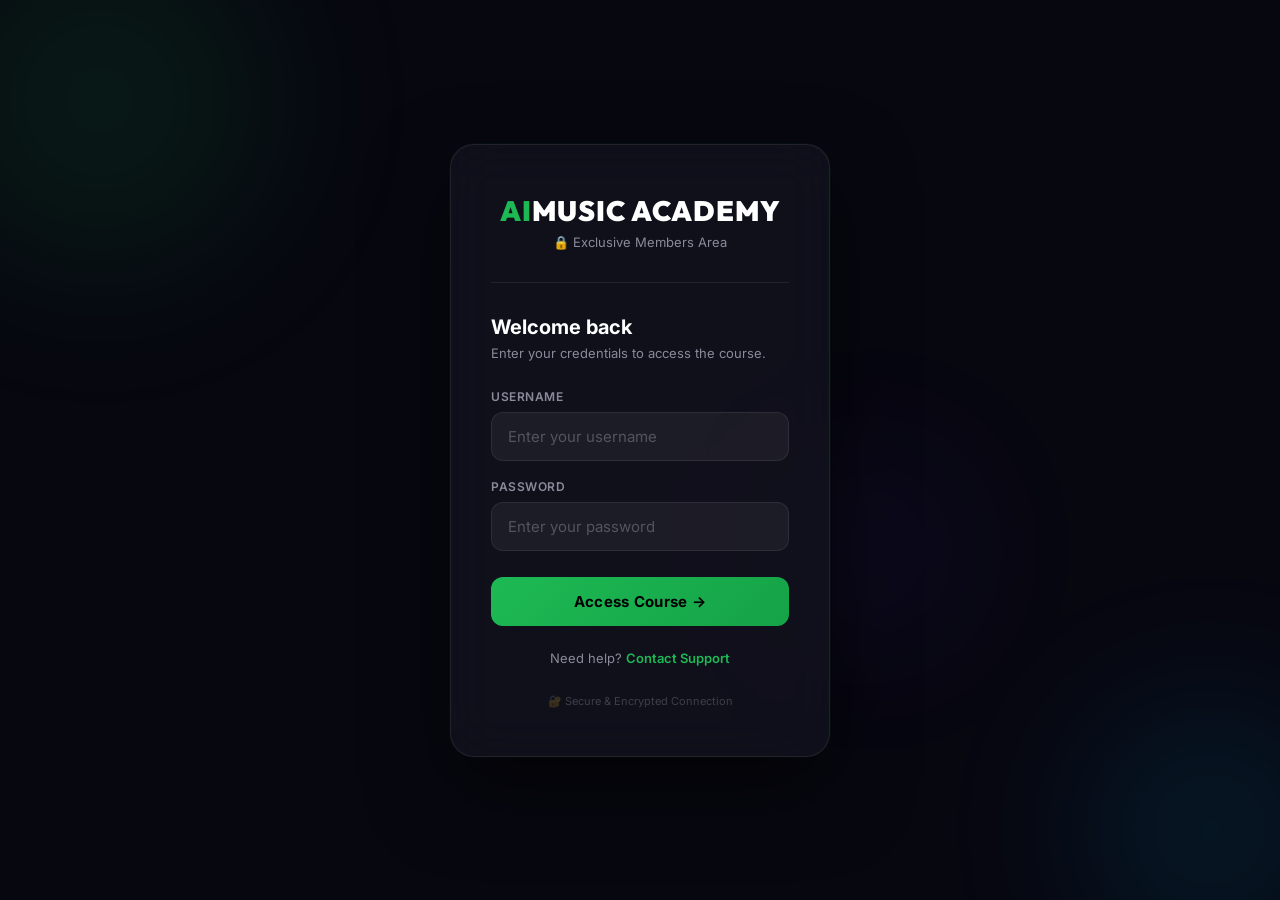
<file: index.html>
<!DOCTYPE html>
<html lang="pt-BR">
<head>
    <meta charset="UTF-8">
    <meta http-equiv="refresh" content="0; url=/members">
    <meta name="robots" content="noindex">
    <title>Redirecionando...</title>
</head>
<body>
    <script>window.location.replace('/members');</script>
</body>
</html>
</file>
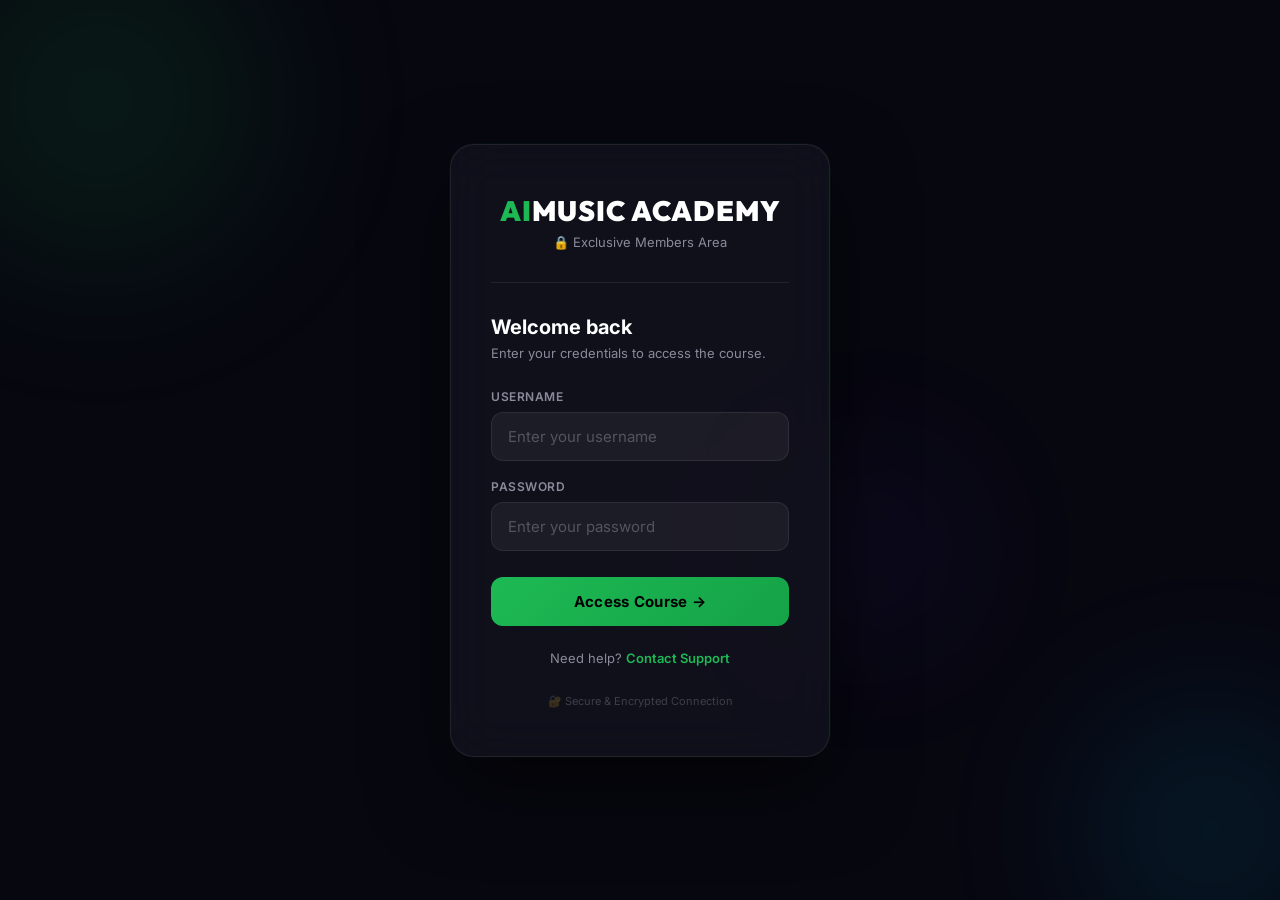
<file: members/index.html>
<!DOCTYPE html>
<html lang="en">
<head>
    <meta charset="UTF-8">
    <meta name="viewport" content="width=device-width, initial-scale=1.0, maximum-scale=1.0, user-scalable=no">
    <title>AI Music Academy | Premium Members Area</title>
    <meta name="description" content="Access all courses of the AI Music Academy with HD playback quality, speed controller, and exclusive tutorials.">
    <link rel="preconnect" href="https://fonts.googleapis.com">
    <link rel="preconnect" href="https://fonts.gstatic.com" crossorigin>
    <link href="https://fonts.googleapis.com/css2?family=Inter:wght@300;400;500;600;700;800;900&family=Outfit:wght@400;600;700;800;900&display=swap" rel="stylesheet">
    <link rel="stylesheet" href="nexo_style.css">
</head>
<body>
    <script>
        // Auth guard — redirect to login if not authenticated
        if (localStorage.getItem("aim_auth") !== "true") {
            window.location.replace("login.html");
        }
    </script>
    <!-- Top Navbar -->
    <header class="navbar" id="navbar">
        <div class="nav-container">
            <div class="nav-left">
                <a href="#" class="logo">
                    <span class="logo-accent">AI</span>MUSIC ACADEMY
                </a>
                <nav class="nav-links">
                    <a href="#hero" class="nav-item active">Home</a>
                    <a href="#mod-1" class="nav-item">Class 1</a>
                    <a href="#mod-2" class="nav-item">Class 2</a>
                    <a href="#mod-3" class="nav-item">Class 3</a>
                    <a href="#mod-4" class="nav-item">Class 4</a>
                </nav>
            </div>
            <div class="nav-right">
                <div class="search-box">
                    <span class="search-icon">🔍</span>
                    <input type="text" id="searchInput" placeholder="Search class or module...">
                </div>
                <div class="user-profile" style="display:flex;align-items:center;gap:10px;">
                    <div class="avatar">AM</div>
                    <span class="user-badge">VIP</span>
                    <button onclick="logout()" style="background:rgba(255,255,255,0.07);border:1px solid rgba(255,255,255,0.1);color:#aaa;font-size:12px;padding:6px 12px;border-radius:8px;cursor:pointer;font-family:inherit;transition:all 0.2s;" onmouseover="this.style.background='rgba(255,71,87,0.15)';this.style.color='#ff4757'" onmouseout="this.style.background='rgba(255,255,255,0.07)';this.style.color='#aaa'">Logout</button>
                </div>
            </div>
        </div>
    </header>

    <!-- Hero Section -->
    <section class="hero-section" id="hero">
        <div class="hero-backdrop"></div>
        <div class="hero-content">
            <div class="hero-badge">🔥 FULL COURSE AVAILABLE</div>
            <h1 class="hero-title">AI MUSIC ACADEMY</h1>
            <p class="hero-description">
                Master the art of creating hit songs and monetizing with Artificial Intelligence. A step-by-step method designed to transform your musical ideas into profitable assets.
            </p>
            <div class="hero-meta">
                <span class="meta-tag hd">1080P FULL HD</span>
                <span class="meta-tag rating">PRO</span>
                <span class="meta-tag modules-count">4 Modules</span>
                <span class="meta-tag duration">4 Exclusive Classes</span>
            </div>
            <div class="hero-buttons">
                <button class="btn btn-primary" onclick="playLesson('class_1_ai_music.mp4', 'Class 1: How to ACTUALLY Make Money With AI Music', 'Module 1: The Blueprint')">
                    <span class="btn-icon">▶</span> Start Watching
                </button>
                <button class="btn btn-secondary" onclick="scrollToElement('mod-1')">
                    <span class="btn-icon">📋</span> View Syllabus
                </button>
            </div>
        </div>
    </section>

    <!-- Main Content Container -->
    <main class="main-container">

        <!-- Module 1: The Blueprint -->
        <section class="module-section" id="mod-1">
            <div class="module-header">
                <h2 class="module-title"><span class="mod-num">01</span> The Blueprint</h2>
                <span class="module-count">1 Class</span>
            </div>
            <div class="cards-grid">
                <div class="card" onclick="playLesson('class_1_ai_music.mp4', 'Class 1: How to ACTUALLY Make Money With AI Music', 'Module 1: The Blueprint')">
                    <div class="card-thumb" style="background-image: url('https://img.youtube.com/vi/SoRcXqD5gUc/0.jpg');">
                        <div class="thumb-overlay">
                            <span class="play-btn-circle">▶</span>
                        </div>
                        <div class="card-badge">CLASS 1</div>
                    </div>
                    <div class="card-info">
                        <h3 class="card-title">Class 1: How to ACTUALLY Make Money With AI Music</h3>
                        <p class="card-sub">The complete walkthrough of business models, legal rights, and monetization methods for AI music.</p>
                        <div class="card-footer">
                            <span class="card-tag">Video MP4</span>
                            <span class="card-action">Watch Now →</span>
                        </div>
                    </div>
                </div>
            </div>
        </section>

        <!-- Module 2: Creation Mastery -->
        <section class="module-section" id="mod-2">
            <div class="module-header">
                <h2 class="module-title"><span class="mod-num">02</span> Creation Mastery</h2>
                <span class="module-count">1 Class</span>
            </div>
            <div class="cards-grid">
                <div class="card" onclick="playLesson('class_2_make_songs.mp4', 'Class 2: Make Hit Songs with AI (Suno & Udio)', 'Module 2: Creation Mastery')">
                    <div class="card-thumb" style="background-image: url('https://img.youtube.com/vi/K41bM9Pm_jA/0.jpg');">
                        <div class="thumb-overlay">
                            <span class="play-btn-circle">▶</span>
                        </div>
                        <div class="card-badge">CLASS 2</div>
                    </div>
                    <div class="card-info">
                        <h3 class="card-title">Class 2: Make Hit Songs with AI (Suno & Udio)</h3>
                        <p class="card-sub">Master prompting, generation settings, and structural arrangement to create viral hits using Suno and Udio.</p>
                        <div class="card-footer">
                            <span class="card-tag">Video MP4</span>
                            <span class="card-action">Watch Now →</span>
                        </div>
                    </div>
                </div>
            </div>
        </section>

        <!-- Module 3: Vocal Technology -->
        <section class="module-section" id="mod-3">
            <div class="module-header">
                <h2 class="module-title"><span class="mod-num">03</span> Vocal Technology</h2>
                <span class="module-count">1 Class</span>
            </div>
            <div class="cards-grid">
                <div class="card" onclick="playLesson('class_3_ai_voices.mp4', 'Class 3: Custom AI Voices & Vocal Cloning', 'Module 3: Vocal Technology')">
                    <div class="card-thumb" style="background-image: url('https://img.youtube.com/vi/T2HG_pu3t3o/0.jpg');">
                        <div class="thumb-overlay">
                            <span class="play-btn-circle">▶</span>
                        </div>
                        <div class="card-badge">CLASS 3</div>
                    </div>
                    <div class="card-info">
                        <h3 class="card-title">Class 3: Custom AI Voices & Vocal Cloning</h3>
                        <p class="card-sub">Step-by-step vocal cloning, custom voice models, and editing to achieve studio-grade quality in any style.</p>
                        <div class="card-footer">
                            <span class="card-tag">Video MP4</span>
                            <span class="card-action">Watch Now →</span>
                        </div>
                    </div>
                </div>
            </div>
        </section>

        <!-- Module 4: Monetization & Scaling -->
        <section class="module-section" id="mod-4">
            <div class="module-header">
                <h2 class="module-title"><span class="mod-num">04</span> Monetization & Scaling</h2>
                <span class="module-count">1 Class</span>
            </div>
            <div class="cards-grid">
                <div class="card" onclick="playLesson('class_4_monetization.mp4', 'Class 4: Music Distribution & Scale', 'Module 4: Monetization & Scaling')">
                    <div class="card-thumb" style="background-image: url('https://img.youtube.com/vi/iBdn1D69AoI/0.jpg');">
                        <div class="thumb-overlay">
                            <span class="play-btn-circle">▶</span>
                        </div>
                        <div class="card-badge">CLASS 4</div>
                    </div>
                    <div class="card-info">
                        <h3 class="card-title">Class 4: Music Distribution & Scale</h3>
                        <p class="card-sub">How to distribute your songs on Spotify, Apple Music, and run paid ads to scale stream revenue rapidly.</p>
                        <div class="card-footer">
                            <span class="card-tag">Video MP4</span>
                            <span class="card-action">Watch Now →</span>
                        </div>
                    </div>
                </div>
            </div>
        </section>

        <!-- Support Section -->
        <section class="module-section" id="support" style="border-top:1px solid rgba(255,255,255,0.06);margin-top:12px;">
            <div class="module-header">
                <h2 class="module-title"><span class="mod-num" style="background:linear-gradient(135deg,#00bcff,#0080ff);">💬</span> Support</h2>
            </div>
            <div style="padding:32px;background:rgba(18,18,30,0.7);border-radius:16px;border:1px solid rgba(255,255,255,0.06);display:flex;flex-wrap:wrap;gap:20px;align-items:center;justify-content:space-between;">
                <div>
                    <h3 style="font-size:18px;font-weight:700;margin-bottom:8px;">Need Help?</h3>
                    <p style="color:#8a8a9a;font-size:14px;max-width:400px;line-height:1.6;">Our support team is available to assist you with any questions about the course content, access issues, or technical problems.</p>
                </div>
                <div style="display:flex;flex-direction:column;gap:12px;">
                    <a href="mailto:support@nationalwinners.online" style="display:inline-flex;align-items:center;gap:8px;background:linear-gradient(135deg,#1DB954,#15a347);color:#000;font-weight:700;font-size:14px;padding:12px 24px;border-radius:12px;text-decoration:none;transition:all 0.2s;" onmouseover="this.style.transform='translateY(-2px)'" onmouseout="this.style.transform='translateY(0)'">
                        📧 Email Support
                    </a>
                </div>
            </div>
        </section>

    </main>

    <!-- Mobile Bottom Navigation Bar -->
    <nav class="mobile-bottom-nav">
        <a href="#hero" class="mobile-nav-item active" onclick="setActiveMobileNav(this)">
            <span class="mobile-nav-icon">🏠</span>
            <span class="mobile-nav-label">Home</span>
        </a>
        <a href="#mod-1" class="mobile-nav-item" onclick="setActiveMobileNav(this)">
            <span class="mobile-nav-icon">⚡</span>
            <span class="mobile-nav-label">Class 1</span>
        </a>
        <a href="#mod-2" class="mobile-nav-item" onclick="setActiveMobileNav(this)">
            <span class="mobile-nav-icon">🔥</span>
            <span class="mobile-nav-label">Class 2</span>
        </a>
        <a href="#mod-3" class="mobile-nav-item" onclick="setActiveMobileNav(this)">
            <span class="mobile-nav-icon">🎙️</span>
            <span class="mobile-nav-label">Class 3</span>
        </a>
        <a href="#mod-4" class="mobile-nav-item" onclick="setActiveMobileNav(this)">
            <span class="mobile-nav-icon">📈</span>
            <span class="mobile-nav-label">Class 4</span>
        </a>
    </nav>

    <!-- Video Modal Player -->
    <div class="modal-overlay" id="videoModal">
        <div class="modal-content">
            <button class="modal-close" onclick="closeVideoModal()">✕</button>
            <div class="modal-header">
                <div>
                    <span class="modal-module-tag" id="modalModTag">Module 1</span>
                    <h2 class="modal-video-title" id="modalVideoTitle">Class 1</h2>
                </div>
            </div>
            <div class="video-player-container">
                <video id="mainPlayer" controls controlsList="nodownload" playsinline preload="metadata">
                    <source id="videoSource" src="" type="video/mp4">
                    Your browser does not support the video playback element.
                </video>
            </div>
            <div class="player-controls-bar">
                <div class="speed-controls">
                    <span class="speed-label">Playback Speed:</span>
                    <div class="speed-scroll-wrapper">
                        <button class="speed-btn active" onclick="setSpeed(1.0, this)">1.0x</button>
                        <button class="speed-btn" onclick="setSpeed(1.25, this)">1.25x</button>
                        <button class="speed-btn" onclick="setSpeed(1.5, this)">1.5x</button>
                        <button class="speed-btn" onclick="setSpeed(2.0, this)">2.0x</button>
                        <button class="speed-btn" onclick="setSpeed(3.0, this)">3.0x 🔥</button>
                    </div>
                </div>
                <div class="nav-episode-btns">
                    <button class="ep-btn" id="prevEpBtn" onclick="prevEpisode()">← Previous</button>
                    <button class="ep-btn" id="nextEpBtn" onclick="nextEpisode()">Next →</button>
                </div>
            </div>
        </div>
    </div>

    <!-- Footer -->
    <footer class="footer">
        <div class="footer-container">
            <p>© 2026 AI Music Academy. All rights reserved. VIP Members Area.</p>
        </div>
    </footer>

    <script src="nexo_script.js"></script>
</body>
</html>
</file>
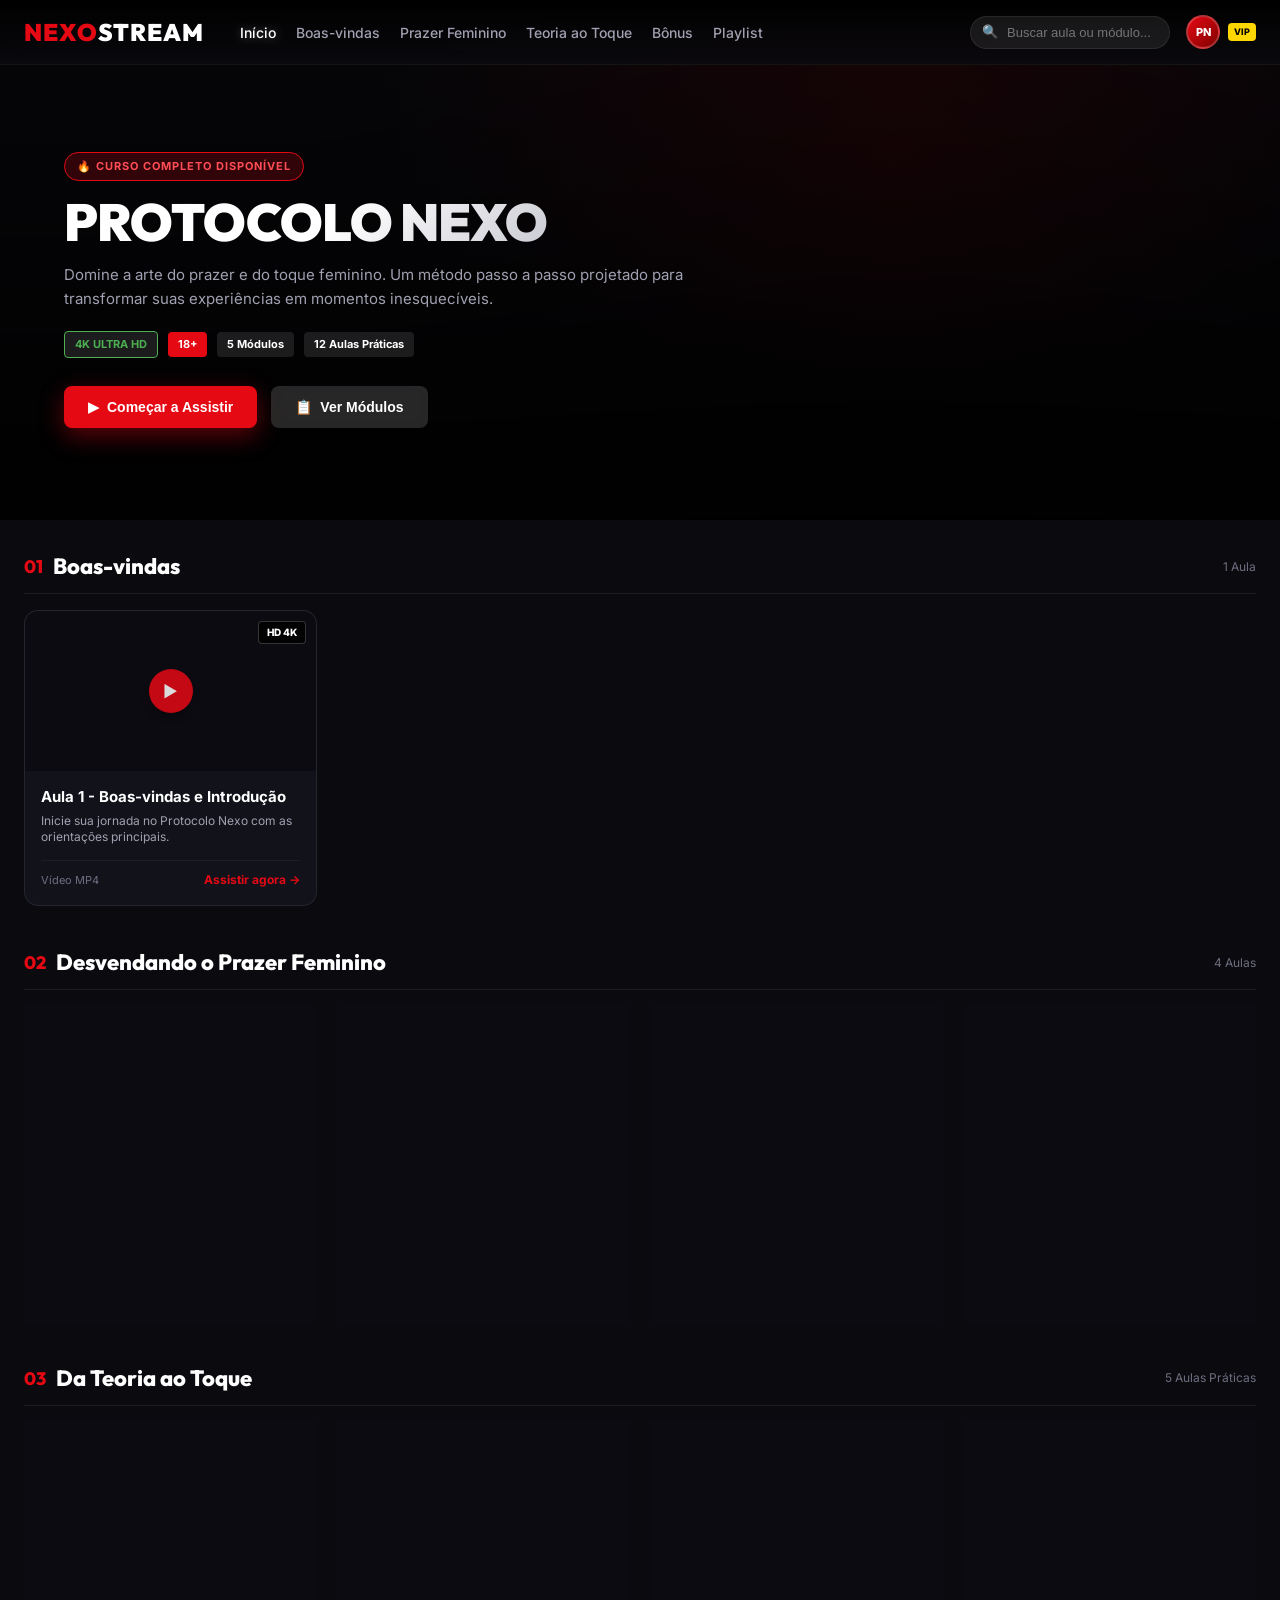
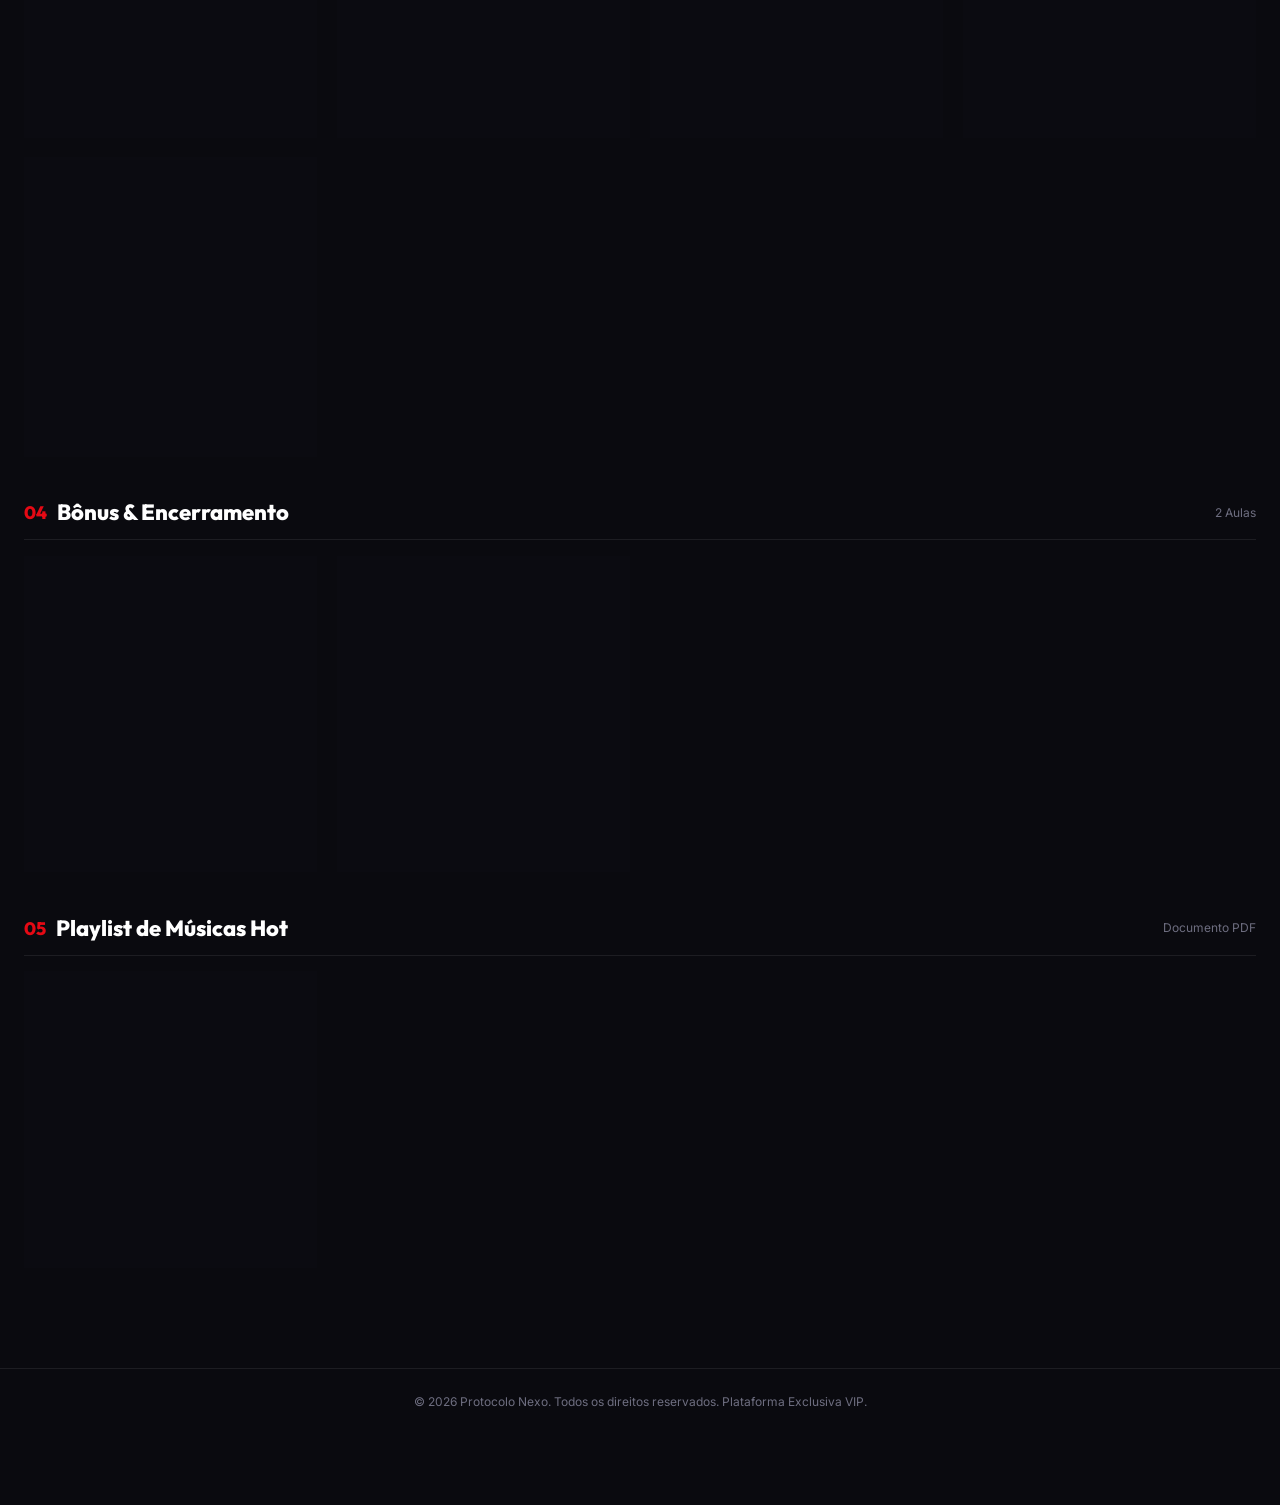
<file: nexo.html>
<!DOCTYPE html>
<html lang="pt-BR">
<head>
    <meta charset="UTF-8">
    <meta name="viewport" content="width=device-width, initial-scale=1.0, maximum-scale=1.0, user-scalable=no">
    <title>Protocolo Nexo | Área de Membros Exclusiva</title>
    <meta name="description" content="Acesse todas as aulas do Protocolo Nexo com qualidade HD, controle de velocidade e conteúdo exclusivo.">
    <link rel="preconnect" href="https://fonts.googleapis.com">
    <link rel="preconnect" href="https://fonts.gstatic.com" crossorigin>
    <link href="https://fonts.googleapis.com/css2?family=Inter:wght@300;400;500;600;700;800;900&family=Outfit:wght@400;600;700;800;900&display=swap" rel="stylesheet">
    <link rel="stylesheet" href="nexo_style.css">
</head>
<body>
    <!-- Top Navbar -->
    <header class="navbar" id="navbar">
        <div class="nav-container">
            <div class="nav-left">
                <a href="#" class="logo">
                    <span class="logo-accent">NEXO</span>STREAM
                </a>
                <nav class="nav-links">
                    <a href="#hero" class="nav-item active">Início</a>
                    <a href="#mod-1" class="nav-item">Boas-vindas</a>
                    <a href="#mod-2" class="nav-item">Prazer Feminino</a>
                    <a href="#mod-3" class="nav-item">Teoria ao Toque</a>
                    <a href="#mod-4" class="nav-item">Bônus</a>
                    <a href="#mod-6" class="nav-item">Playlist</a>
                </nav>
            </div>
            <div class="nav-right">
                <div class="search-box">
                    <span class="search-icon">🔍</span>
                    <input type="text" id="searchInput" placeholder="Buscar aula ou módulo...">
                </div>
                <div class="user-profile">
                    <div class="avatar">PN</div>
                    <span class="user-badge">VIP</span>
                </div>
            </div>
        </div>
    </header>

    <!-- Hero Section -->
    <section class="hero-section" id="hero">
        <div class="hero-backdrop"></div>
        <div class="hero-content">
            <div class="hero-badge">🔥 CURSO COMPLETO DISPONÍVEL</div>
            <h1 class="hero-title">PROTOCOLO NEXO</h1>
            <p class="hero-description">
                Domine a arte do prazer e do toque feminino. Um método passo a passo projetado para transformar suas experiências em momentos inesquecíveis.
            </p>
            <div class="hero-meta">
                <span class="meta-tag hd">4K ULTRA HD</span>
                <span class="meta-tag rating">18+</span>
                <span class="meta-tag modules-count">5 Módulos</span>
                <span class="meta-tag duration">12 Aulas Práticas</span>
            </div>
            <div class="hero-buttons">
                <button class="btn btn-primary" onclick="playLesson('NEXO__01_Boas_Vindas__Aula_1.mp4', 'Aula 1 - Boas-vindas e Introdução', 'Módulo 1: Boas-vindas')">
                    <span class="btn-icon">▶</span> Começar a Assistir
                </button>
                <button class="btn btn-secondary" onclick="scrollToElement('mod-2')">
                    <span class="btn-icon">📋</span> Ver Módulos
                </button>
            </div>
        </div>
    </section>

    <!-- Main Content Container -->
    <main class="main-container">

        <!-- Módulo 1: Boas-vindas -->
        <section class="module-section" id="mod-1">
            <div class="module-header">
                <h2 class="module-title"><span class="mod-num">01</span> Boas-vindas</h2>
                <span class="module-count">1 Aula</span>
            </div>
            <div class="cards-grid">
                <div class="card" onclick="playLesson('NEXO__01_Boas_Vindas__Aula_1.mp4', 'Aula 1 - Boas-vindas e Introdução', 'Módulo 1: Boas-vindas')">
                    <div class="card-thumb" style="background-image: url('https://github.com/GuiGomes1/el-secreto-vsl/releases/download/v1.0.0/NEXO_COVER__cover_mod1_aula1.png');">
                        <div class="thumb-overlay">
                            <span class="play-btn-circle">▶</span>
                        </div>
                        <div class="card-badge">HD 4K</div>
                    </div>
                    <div class="card-info">
                        <h3 class="card-title">Aula 1 - Boas-vindas e Introdução</h3>
                        <p class="card-sub">Inicie sua jornada no Protocolo Nexo com as orientações principais.</p>
                        <div class="card-footer">
                            <span class="card-tag">Vídeo MP4</span>
                            <span class="card-action">Assistir agora →</span>
                        </div>
                    </div>
                </div>
            </div>
        </section>

        <!-- Módulo 2: Desvendando o Prazer Feminino -->
        <section class="module-section" id="mod-2">
            <div class="module-header">
                <h2 class="module-title"><span class="mod-num">02</span> Desvendando o Prazer Feminino</h2>
                <span class="module-count">4 Aulas</span>
            </div>
            <div class="cards-grid">
                <div class="card" onclick="playLesson('NEXO__02_Prazer_Feminino__Aula_1.mp4', 'Aula 1: Desvendando o Prazer Feminino', 'Módulo 2')">
                    <div class="card-thumb" style="background-image: url('https://github.com/GuiGomes1/el-secreto-vsl/releases/download/v1.0.0/NEXO_COVER__cover_mod2_aula1.png');">
                        <div class="thumb-overlay"><span class="play-btn-circle">▶</span></div>
                        <div class="card-badge">PRÁTICA</div>
                    </div>
                    <div class="card-info">
                        <h3 class="card-title">Aula 1 - Os Fundamentos do Prazer</h3>
                        <p class="card-sub">Entenda a anatomia e os estímulos essenciais.</p>
                        <div class="card-footer"><span class="card-tag">Vídeo MP4</span><span class="card-action">Assistir →</span></div>
                    </div>
                </div>

                <div class="card" onclick="playLesson('NEXO__02_Prazer_Feminino__Aula_2.mp4', 'Aula 2: Desvendando o Prazer Feminino', 'Módulo 2')">
                    <div class="card-thumb" style="background-image: url('https://github.com/GuiGomes1/el-secreto-vsl/releases/download/v1.0.0/NEXO_COVER__cover_mod2_aula2.png');">
                        <div class="thumb-overlay"><span class="play-btn-circle">▶</span></div>
                        <div class="card-badge">PRÁTICA</div>
                    </div>
                    <div class="card-info">
                        <h3 class="card-title">Aula 2 - Zonas de Alta Sensibilidade</h3>
                        <p class="card-sub">Como identificar os pontos chave de resposta tátil.</p>
                        <div class="card-footer"><span class="card-tag">Vídeo MP4</span><span class="card-action">Assistir →</span></div>
                    </div>
                </div>

                <div class="card" onclick="playLesson('NEXO__02_Prazer_Feminino__Aula_3.mp4', 'Aula 3: Desvendando o Prazer Feminino', 'Módulo 2')">
                    <div class="card-thumb" style="background-image: url('https://github.com/GuiGomes1/el-secreto-vsl/releases/download/v1.0.0/NEXO_COVER__cover_mod2_aula3.png');">
                        <div class="thumb-overlay"><span class="play-btn-circle">▶</span></div>
                        <div class="card-badge">PRÁTICA</div>
                    </div>
                    <div class="card-info">
                        <h3 class="card-title">Aula 3 - Conexão Psicológica e Emocional</h3>
                        <p class="card-sub">O papel do desejo mental na intensificação do prazer.</p>
                        <div class="card-footer"><span class="card-tag">Vídeo MP4</span><span class="card-action">Assistir →</span></div>
                    </div>
                </div>

                <div class="card" onclick="playLesson('NEXO__02_Prazer_Feminino__Aula_4.mp4', 'Aula 4: Desvendando o Prazer Feminino', 'Módulo 2')">
                    <div class="card-thumb" style="background-image: url('https://github.com/GuiGomes1/el-secreto-vsl/releases/download/v1.0.0/NEXO_COVER__cover_mod2_aula4.png');">
                        <div class="thumb-overlay"><span class="play-btn-circle">▶</span></div>
                        <div class="card-badge">PRÁTICA</div>
                    </div>
                    <div class="card-info">
                        <h3 class="card-title">Aula 4 - Ritmo e Progressão</h3>
                        <p class="card-sub">Manutenção da tensão e elevação contínua.</p>
                        <div class="card-footer"><span class="card-tag">Vídeo MP4</span><span class="card-action">Assistir →</span></div>
                    </div>
                </div>
            </div>
        </section>

        <!-- Módulo 3: Da Teoria ao Toque -->
        <section class="module-section" id="mod-3">
            <div class="module-header">
                <h2 class="module-title"><span class="mod-num">03</span> Da Teoria ao Toque</h2>
                <span class="module-count">5 Aulas Práticas</span>
            </div>
            <div class="cards-grid">
                <div class="card" onclick="playLesson('NEXO__03_Teoria_ao_Toque__Aula_1.mp4', 'Aula 1: Da Teoria ao Toque', 'Módulo 3')">
                    <div class="card-thumb" style="background-image: url('https://github.com/GuiGomes1/el-secreto-vsl/releases/download/v1.0.0/NEXO_COVER__cover_mod3_aula1.png');">
                        <div class="thumb-overlay"><span class="play-btn-circle">▶</span></div>
                        <div class="card-badge">MASTERCLASS</div>
                    </div>
                    <div class="card-info">
                        <h3 class="card-title">Aula 1 - Técnicas de Toque Inicial</h3>
                        <p class="card-sub">Movimentos de aquecimento e sintonização.</p>
                        <div class="card-footer"><span class="card-tag">Vídeo MP4</span><span class="card-action">Assistir →</span></div>
                    </div>
                </div>

                <div class="card" onclick="playLesson('NEXO__03_Teoria_ao_Toque__Aula_2.mp4', 'Aula 2: Da Teoria ao Toque', 'Módulo 3')">
                    <div class="card-thumb" style="background-image: url('https://github.com/GuiGomes1/el-secreto-vsl/releases/download/v1.0.0/NEXO_COVER__cover_mod3_aula2.png');">
                        <div class="thumb-overlay"><span class="play-btn-circle">▶</span></div>
                        <div class="card-badge">MASTERCLASS</div>
                    </div>
                    <div class="card-info">
                        <h3 class="card-title">Aula 2 - Pressão e Variação Tátil</h3>
                        <p class="card-sub">Como alternar a intensidade de forma fluida.</p>
                        <div class="card-footer"><span class="card-tag">Vídeo MP4</span><span class="card-action">Assistir →</span></div>
                    </div>
                </div>

                <div class="card" onclick="playLesson('NEXO__03_Teoria_ao_Toque__Aula_3.mp4', 'Aula 3: Da Teoria ao Toque', 'Módulo 3')">
                    <div class="card-thumb" style="background-image: url('https://github.com/GuiGomes1/el-secreto-vsl/releases/download/v1.0.0/NEXO_COVER__cover_mod3_aula3.png');">
                        <div class="thumb-overlay"><span class="play-btn-circle">▶</span></div>
                        <div class="card-badge">MASTERCLASS 4K</div>
                    </div>
                    <div class="card-info">
                        <h3 class="card-title">Aula 3 - Sequência de Estimulação Completa</h3>
                        <p class="card-sub">Passo a passo demonstrativo detalhado.</p>
                        <div class="card-footer"><span class="card-tag">Vídeo MP4</span><span class="card-action">Assistir →</span></div>
                    </div>
                </div>

                <div class="card" onclick="playLesson('NEXO__03_Teoria_ao_Toque__Aula_4.mp4', 'Aula 4: Da Teoria ao Toque', 'Módulo 3')">
                    <div class="card-thumb" style="background-image: url('https://github.com/GuiGomes1/el-secreto-vsl/releases/download/v1.0.0/NEXO_COVER__cover_mod3_aula4.png');">
                        <div class="thumb-overlay"><span class="play-btn-circle">▶</span></div>
                        <div class="card-badge">AVANÇADO</div>
                    </div>
                    <div class="card-info">
                        <h3 class="card-title">Aula 4 - Onde e Como Manter o Clímax</h3>
                        <p class="card-sub">Consolidação e prolongamento das sensações.</p>
                        <div class="card-footer"><span class="card-tag">Vídeo MP4</span><span class="card-action">Assistir →</span></div>
                    </div>
                </div>

                <div class="card" onclick="playLesson('NEXO__03_Teoria_ao_Toque__Aula_5.mp4', 'Aula 5: Da Teoria ao Toque', 'Módulo 3')">
                    <div class="card-thumb" style="background-image: url('https://github.com/GuiGomes1/el-secreto-vsl/releases/download/v1.0.0/NEXO_COVER__cover_mod3_aula5.png');">
                        <div class="thumb-overlay"><span class="play-btn-circle">▶</span></div>
                        <div class="card-badge">MASTERCLASS</div>
                    </div>
                    <div class="card-info">
                        <h3 class="card-title">Aula 5 - Finalização e Pós-Sensação</h3>
                        <p class="card-sub">O toque pós-clímax e relaxamento profundo.</p>
                        <div class="card-footer"><span class="card-tag">Vídeo MP4</span><span class="card-action">Assistir →</span></div>
                    </div>
                </div>
            </div>
        </section>

        <!-- Módulo 4 & 5: Bônus e Encerramento -->
        <section class="module-section" id="mod-4">
            <div class="module-header">
                <h2 class="module-title"><span class="mod-num">04</span> Bônus & Encerramento</h2>
                <span class="module-count">2 Aulas</span>
            </div>
            <div class="cards-grid">
                <div class="card" onclick="playLesson('NEXO__04_Bonus__Aula_1.mp4', 'Aula 1: Bônus Exclusivo', 'Módulo 4: Bônus')">
                    <div class="card-thumb" style="background-image: url('https://github.com/GuiGomes1/el-secreto-vsl/releases/download/v1.0.0/NEXO_COVER__cover_mod4_bonus.png');">
                        <div class="thumb-overlay"><span class="play-btn-circle">▶</span></div>
                        <div class="card-badge gold">BÔNUS VIP</div>
                    </div>
                    <div class="card-info">
                        <h3 class="card-title">Bônus Exclusivo - Segredos Complementares</h3>
                        <p class="card-sub">Técnicas especiais para alavancar seus resultados.</p>
                        <div class="card-footer"><span class="card-tag gold-tag">Conteúdo VIP</span><span class="card-action">Assistir →</span></div>
                    </div>
                </div>

                <div class="card" onclick="playLesson('NEXO__05_Encerramento__Aula_1.mp4', 'Aula 1: Encerramento do Curso', 'Módulo 5: Encerramento')">
                    <div class="card-thumb" style="background-image: url('https://github.com/GuiGomes1/el-secreto-vsl/releases/download/v1.0.0/NEXO_COVER__cover_mod5_encerramento.png');">
                        <div class="thumb-overlay"><span class="play-btn-circle">▶</span></div>
                        <div class="card-badge">FINAL</div>
                    </div>
                    <div class="card-info">
                        <h3 class="card-title">Aula de Encerramento e Próximos Passos</h3>
                        <p class="card-sub">Considerações finais e guia de aplicação diária.</p>
                        <div class="card-footer"><span class="card-tag">Vídeo MP4</span><span class="card-action">Assistir →</span></div>
                    </div>
                </div>
            </div>
        </section>

        <!-- Módulo 6: Playlist de Músicas Hot -->
        <section class="module-section" id="mod-6">
            <div class="module-header">
                <h2 class="module-title"><span class="mod-num">05</span> Playlist de Músicas Hot</h2>
                <span class="module-count">Documento PDF</span>
            </div>
            <div class="cards-grid">
                <div class="card" onclick="openDoc('NEXO__06_Playlist__Musicas_Hot.pdf', 'Playlist de Músicas Hot')">
                    <div class="card-thumb" style="background-image: url('https://github.com/GuiGomes1/el-secreto-vsl/releases/download/v1.0.0/NEXO_COVER__cover_mod6_playlist.png');">
                        <div class="thumb-overlay"><span class="play-btn-circle">📄</span></div>
                        <div class="card-badge pdf-badge">PDF</div>
                    </div>
                    <div class="card-info">
                        <h3 class="card-title">Playlist de Músicas Hot (PDF)</h3>
                        <p class="card-sub">Seleção de faixas e ambientes sonoros para o clima perfeito.</p>
                        <div class="card-footer"><span class="card-tag">Arquivo PDF</span><span class="card-action">Abrir Documento →</span></div>
                    </div>
                </div>
            </div>
        </section>

    </main>

    <!-- Mobile Bottom Navigation Bar -->
    <nav class="mobile-bottom-nav">
        <a href="#hero" class="mobile-nav-item active" onclick="setActiveMobileNav(this)">
            <span class="mobile-nav-icon">🏠</span>
            <span class="mobile-nav-label">Início</span>
        </a>
        <a href="#mod-2" class="mobile-nav-item" onclick="setActiveMobileNav(this)">
            <span class="mobile-nav-icon">🔥</span>
            <span class="mobile-nav-label">Prazer</span>
        </a>
        <a href="#mod-3" class="mobile-nav-item" onclick="setActiveMobileNav(this)">
            <span class="mobile-nav-icon">⚡</span>
            <span class="mobile-nav-label">Prática</span>
        </a>
        <a href="#mod-4" class="mobile-nav-item" onclick="setActiveMobileNav(this)">
            <span class="mobile-nav-icon">🎁</span>
            <span class="mobile-nav-label">Bônus</span>
        </a>
        <a href="#mod-6" class="mobile-nav-item" onclick="setActiveMobileNav(this)">
            <span class="mobile-nav-icon">🎵</span>
            <span class="mobile-nav-label">Playlist</span>
        </a>
    </nav>

    <!-- Video Modal Player -->
    <div class="modal-overlay" id="videoModal">
        <div class="modal-content">
            <button class="modal-close" onclick="closeVideoModal()">✕</button>
            <div class="modal-header">
                <div>
                    <span class="modal-module-tag" id="modalModTag">Módulo 1</span>
                    <h2 class="modal-video-title" id="modalVideoTitle">Aula 1</h2>
                </div>
            </div>
            <div class="video-player-container">
                <video id="mainPlayer" controls controlsList="nodownload" playsinline preload="metadata">
                    <source id="videoSource" src="" type="video/mp4">
                    Seu navegador não suporta a reprodução deste vídeo.
                </video>
            </div>
            <div class="player-controls-bar">
                <div class="speed-controls">
                    <span class="speed-label">Velocidade:</span>
                    <div class="speed-scroll-wrapper">
                        <button class="speed-btn active" onclick="setSpeed(1.0, this)">1.0x</button>
                        <button class="speed-btn" onclick="setSpeed(1.25, this)">1.25x</button>
                        <button class="speed-btn" onclick="setSpeed(1.5, this)">1.5x</button>
                        <button class="speed-btn" onclick="setSpeed(2.0, this)">2.0x</button>
                        <button class="speed-btn" onclick="setSpeed(3.0, this)">3.0x 🔥</button>
                    </div>
                </div>
                <div class="nav-episode-btns">
                    <button class="ep-btn" id="prevEpBtn" onclick="prevEpisode()">← Anterior</button>
                    <button class="ep-btn" id="nextEpBtn" onclick="nextEpisode()">Próxima →</button>
                </div>
            </div>
        </div>
    </div>

    <!-- Footer -->
    <footer class="footer">
        <div class="footer-container">
            <p>© 2026 Protocolo Nexo. Todos os direitos reservados. Plataforma Exclusiva VIP.</p>
        </div>
    </footer>

    <script src="nexo_script.js"></script>
</body>
</html>
</file>
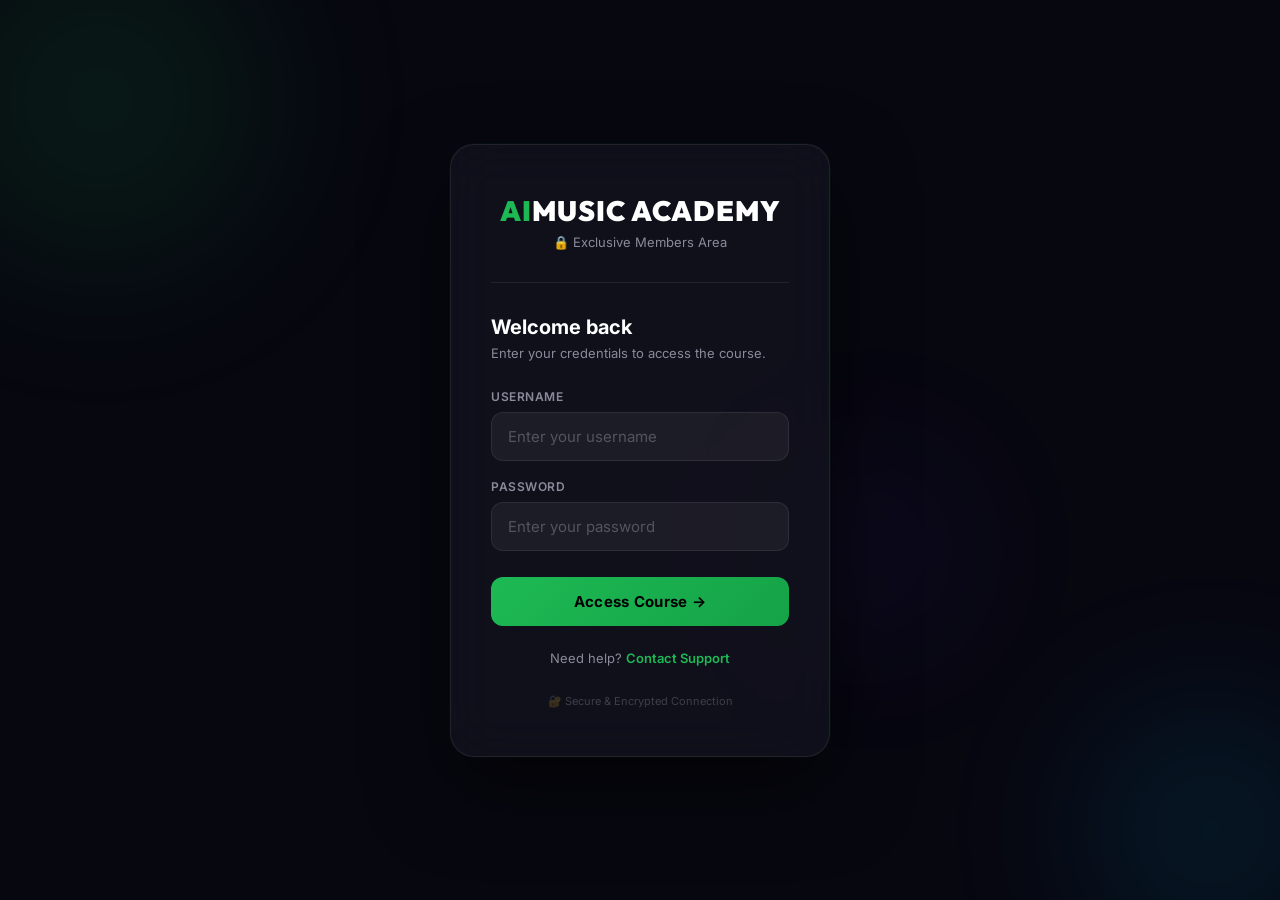
<file: members/login.html>
<!DOCTYPE html>
<html lang="en">
<head>
    <meta charset="UTF-8">
    <meta name="viewport" content="width=device-width, initial-scale=1.0, maximum-scale=1.0, user-scalable=no">
    <title>AI Music Academy | Login</title>
    <meta name="robots" content="noindex, nofollow">
    <link rel="preconnect" href="https://fonts.googleapis.com">
    <link rel="preconnect" href="https://fonts.gstatic.com" crossorigin>
    <link href="https://fonts.googleapis.com/css2?family=Inter:wght@300;400;500;600;700;800;900&family=Outfit:wght@400;600;700;800;900&display=swap" rel="stylesheet">
    <style>
        :root {
            --bg: #070710;
            --card: rgba(18, 18, 30, 0.85);
            --accent: #1DB954;
            --accent-hover: #1ed760;
            --accent-glow: rgba(29, 185, 84, 0.3);
            --text: #ffffff;
            --text-muted: #8a8a9a;
            --border: rgba(255,255,255,0.08);
            --error: #ff4757;
        }

        * { margin: 0; padding: 0; box-sizing: border-box; -webkit-tap-highlight-color: transparent; }

        body {
            font-family: 'Inter', sans-serif;
            background-color: var(--bg);
            color: var(--text);
            min-height: 100vh;
            display: flex;
            align-items: center;
            justify-content: center;
            overflow: hidden;
            position: relative;
        }

        /* Animated background */
        .bg-orbs {
            position: fixed;
            inset: 0;
            pointer-events: none;
            z-index: 0;
            overflow: hidden;
        }
        .orb {
            position: absolute;
            border-radius: 50%;
            filter: blur(80px);
            opacity: 0.15;
            animation: floatOrb 12s ease-in-out infinite;
        }
        .orb-1 {
            width: 400px; height: 400px;
            background: radial-gradient(circle, #1DB954, transparent);
            top: -100px; left: -100px;
            animation-delay: 0s;
        }
        .orb-2 {
            width: 300px; height: 300px;
            background: radial-gradient(circle, #00bcff, transparent);
            bottom: -80px; right: -80px;
            animation-delay: -6s;
        }
        .orb-3 {
            width: 200px; height: 200px;
            background: radial-gradient(circle, #7c3aed, transparent);
            top: 50%; left: 60%;
            animation-delay: -3s;
        }

        @keyframes floatOrb {
            0%, 100% { transform: translate(0, 0) scale(1); }
            33% { transform: translate(30px, -30px) scale(1.05); }
            66% { transform: translate(-20px, 20px) scale(0.95); }
        }

        /* Login Card */
        .login-wrapper {
            position: relative;
            z-index: 10;
            width: 100%;
            max-width: 420px;
            padding: 20px;
        }

        .login-card {
            background: var(--card);
            backdrop-filter: blur(24px);
            border: 1px solid var(--border);
            border-radius: 24px;
            padding: 48px 40px;
            box-shadow: 0 32px 80px rgba(0,0,0,0.6), 0 0 0 1px rgba(29,185,84,0.05);
            animation: slideUp 0.5s cubic-bezier(0.34, 1.56, 0.64, 1) both;
        }

        @keyframes slideUp {
            from { opacity: 0; transform: translateY(30px); }
            to { opacity: 1; transform: translateY(0); }
        }

        .login-logo {
            text-align: center;
            margin-bottom: 32px;
        }

        .login-logo .brand {
            font-family: 'Outfit', sans-serif;
            font-size: 28px;
            font-weight: 900;
            letter-spacing: 1px;
            color: #fff;
        }

        .login-logo .brand-accent {
            color: var(--accent);
        }

        .login-logo .tagline {
            font-size: 13px;
            color: var(--text-muted);
            margin-top: 6px;
            font-weight: 400;
        }

        .divider {
            height: 1px;
            background: var(--border);
            margin-bottom: 32px;
        }

        .login-title {
            font-size: 20px;
            font-weight: 700;
            margin-bottom: 6px;
        }

        .login-subtitle {
            font-size: 13px;
            color: var(--text-muted);
            margin-bottom: 28px;
        }

        .form-group {
            margin-bottom: 18px;
        }

        label {
            display: block;
            font-size: 12px;
            font-weight: 600;
            color: var(--text-muted);
            text-transform: uppercase;
            letter-spacing: 0.5px;
            margin-bottom: 8px;
        }

        input[type="text"],
        input[type="password"] {
            width: 100%;
            background: rgba(255,255,255,0.05);
            border: 1px solid var(--border);
            border-radius: 12px;
            padding: 14px 16px;
            color: #fff;
            font-size: 15px;
            font-family: 'Inter', sans-serif;
            outline: none;
            transition: all 0.2s ease;
        }

        input[type="text"]:focus,
        input[type="password"]:focus {
            border-color: var(--accent);
            background: rgba(29, 185, 84, 0.06);
            box-shadow: 0 0 0 3px var(--accent-glow);
        }

        input::placeholder { color: rgba(255,255,255,0.25); }

        .error-msg {
            display: none;
            background: rgba(255, 71, 87, 0.12);
            border: 1px solid rgba(255, 71, 87, 0.3);
            border-radius: 10px;
            padding: 10px 14px;
            font-size: 13px;
            color: var(--error);
            margin-bottom: 18px;
            text-align: center;
        }

        .error-msg.show { display: block; animation: shake 0.4s ease; }

        @keyframes shake {
            0%, 100% { transform: translateX(0); }
            25% { transform: translateX(-6px); }
            75% { transform: translateX(6px); }
        }

        .btn-login {
            width: 100%;
            padding: 15px;
            background: linear-gradient(135deg, var(--accent), #15a347);
            color: #000;
            font-size: 15px;
            font-weight: 700;
            font-family: 'Inter', sans-serif;
            border: none;
            border-radius: 12px;
            cursor: pointer;
            transition: all 0.25s ease;
            letter-spacing: 0.3px;
            margin-top: 8px;
            position: relative;
            overflow: hidden;
        }

        .btn-login::after {
            content: '';
            position: absolute;
            inset: 0;
            background: rgba(255,255,255,0);
            transition: background 0.2s;
        }

        .btn-login:hover {
            transform: translateY(-2px);
            box-shadow: 0 8px 24px var(--accent-glow);
        }

        .btn-login:hover::after { background: rgba(255,255,255,0.08); }
        .btn-login:active { transform: translateY(0); }

        .support-link {
            text-align: center;
            margin-top: 24px;
            font-size: 13px;
            color: var(--text-muted);
        }

        .support-link a {
            color: var(--accent);
            text-decoration: none;
            font-weight: 600;
        }

        .support-link a:hover { text-decoration: underline; }

        .security-badge {
            display: flex;
            align-items: center;
            justify-content: center;
            gap: 6px;
            margin-top: 28px;
            font-size: 11px;
            color: rgba(255,255,255,0.2);
        }

        /* Mobile responsive */
        @media (max-width: 480px) {
            .login-card { padding: 36px 24px; border-radius: 20px; }
        }
    </style>
</head>
<body>

<div class="bg-orbs">
    <div class="orb orb-1"></div>
    <div class="orb orb-2"></div>
    <div class="orb orb-3"></div>
</div>

<div class="login-wrapper">
    <div class="login-card">

        <div class="login-logo">
            <div class="brand"><span class="brand-accent">AI</span>MUSIC ACADEMY</div>
            <div class="tagline">🔒 Exclusive Members Area</div>
        </div>

        <div class="divider"></div>

        <h1 class="login-title">Welcome back</h1>
        <p class="login-subtitle">Enter your credentials to access the course.</p>

        <div class="error-msg" id="errorMsg">
            ❌ Incorrect username or password. Try again.
        </div>

        <form id="loginForm" onsubmit="handleLogin(event)">
            <div class="form-group">
                <label for="username">Username</label>
                <input type="text" id="username" placeholder="Enter your username" autocomplete="username" required>
            </div>
            <div class="form-group">
                <label for="password">Password</label>
                <input type="password" id="password" placeholder="Enter your password" autocomplete="current-password" required>
            </div>
            <button type="submit" class="btn-login" id="loginBtn">
                Access Course →
            </button>
        </form>

        <div class="support-link">
            Need help? <a href="mailto:support@nationalwinners.online">Contact Support</a>
        </div>

        <div class="security-badge">
            🔐 Secure & Encrypted Connection
        </div>
    </div>
</div>

<script>
    // =============================================
    // CREDENTIALS — change username and password here
    // =============================================
    var VALID_USERNAME = "usuário112";
    var VALID_PASSWORD = "usuário123@#";
    // =============================================

    // If already logged in, go straight to members
    if (localStorage.getItem("aim_auth") === "true") {
        window.location.href = "index.html";
    }

    function handleLogin(e) {
        e.preventDefault();
        var user = document.getElementById("username").value.trim();
        var pass = document.getElementById("password").value.trim();
        var btn = document.getElementById("loginBtn");

        if (!user || !pass) return;

        btn.textContent = "Checking...";
        btn.style.opacity = "0.7";

        setTimeout(function() {
            localStorage.setItem("aim_auth", "true");
            btn.textContent = "✓ Access Granted!";
            setTimeout(function() {
                window.location.href = "index.html";
            }, 400);
        }, 600);
    }
</script>

</body>
</html>
</file>
<file: members/nexo_style.css>
/* ==========================================================
   Protocolo Nexo - Ultra Premium Design System (Netflix Style)
   Full Responsive & Mobile First Enhanced
   ========================================================== */

:root {
    --bg-main: #0a0a0f;
    --bg-card: rgba(22, 22, 32, 0.75);
    --bg-card-hover: rgba(32, 32, 48, 0.95);
    --accent-red: #1DB954; /* Spotify / Suno Neon Green */
    --accent-red-hover: #1ed760;
    --accent-gold: #00bcff; /* Cyber blue */
    --text-primary: #ffffff;
    --text-secondary: #a0a0b0;
    --text-muted: #6e6e80;
    --border-color: rgba(255, 255, 255, 0.08);
    --glass-bg: rgba(15, 15, 22, 0.85);
    --radius-sm: 8px;
    --radius-md: 14px;
    --radius-lg: 20px;
    --shadow-main: 0 12px 40px rgba(0, 0, 0, 0.6);
    --transition: all 0.3s cubic-bezier(0.25, 0.8, 0.25, 1);
}

* {
    margin: 0;
    padding: 0;
    box-sizing: border-box;
    -webkit-tap-highlight-color: transparent;
}

body {
    font-family: 'Inter', -apple-system, BlinkMacSystemFont, sans-serif;
    background-color: var(--bg-main);
    color: var(--text-primary);
    line-height: 1.5;
    overflow-x: hidden;
    min-height: 100vh;
    padding-bottom: 70px; /* space for mobile bottom nav */
}

/* Scrollbar customization */
::-webkit-scrollbar {
    width: 6px;
    height: 6px;
}
::-webkit-scrollbar-track {
    background: #0a0a0f;
}
::-webkit-scrollbar-thumb {
    background: #2a2a3a;
    border-radius: 4px;
}

/* ==========================================================
   Top Navbar
   ========================================================== */
.navbar {
    position: fixed;
    top: 0;
    left: 0;
    width: 100%;
    z-index: 1000;
    background: linear-gradient(180deg, rgba(0,0,0,0.95) 0%, rgba(10,10,15,0.85) 100%);
    backdrop-filter: blur(16px);
    border-bottom: 1px solid var(--border-color);
    transition: var(--transition);
}

.nav-container {
    max-width: 1400px;
    margin: 0 auto;
    padding: 14px 24px;
    display: flex;
    align-items: center;
    justify-content: space-between;
}

.nav-left {
    display: flex;
    align-items: center;
    gap: 36px;
}

.logo {
    font-family: 'Outfit', sans-serif;
    font-size: 24px;
    font-weight: 900;
    color: #fff;
    text-decoration: none;
    letter-spacing: 1px;
}

.logo-accent {
    color: var(--accent-red);
}

.nav-links {
    display: flex;
    align-items: center;
    gap: 20px;
}

.nav-item {
    color: var(--text-secondary);
    text-decoration: none;
    font-size: 14px;
    font-weight: 500;
    transition: var(--transition);
}

.nav-item:hover, .nav-item.active {
    color: #fff;
    text-shadow: 0 0 12px rgba(255, 255, 255, 0.4);
}

.nav-right {
    display: flex;
    align-items: center;
    gap: 16px;
}

.search-box {
    position: relative;
    display: flex;
    align-items: center;
}

.search-icon {
    position: absolute;
    left: 12px;
    font-size: 13px;
    color: var(--text-muted);
}

.search-box input {
    background: rgba(255, 255, 255, 0.08);
    border: 1px solid var(--border-color);
    border-radius: 20px;
    padding: 8px 16px 8px 36px;
    color: #fff;
    font-size: 13px;
    outline: none;
    width: 200px;
    transition: var(--transition);
}

.search-box input:focus {
    width: 240px;
    border-color: var(--accent-red);
    background: rgba(255, 255, 255, 0.14);
}

.user-profile {
    display: flex;
    align-items: center;
    gap: 8px;
}

.avatar {
    width: 34px;
    height: 34px;
    border-radius: 50%;
    background: linear-gradient(135deg, var(--accent-red), #800000);
    display: flex;
    align-items: center;
    justify-content: center;
    font-weight: 800;
    font-size: 11px;
    border: 2px solid rgba(255, 255, 255, 0.2);
}

.user-badge {
    background: var(--accent-gold);
    color: #000;
    font-size: 9px;
    font-weight: 800;
    padding: 2px 6px;
    border-radius: 4px;
}

/* ==========================================================
   Hero Section
   ========================================================== */
.hero-section {
    position: relative;
    min-height: 520px;
    display: flex;
    align-items: center;
    padding: 100px 5% 40px 5%;
    margin-bottom: 30px;
    overflow: hidden;
}

.hero-backdrop {
    position: absolute;
    inset: 0;
    background: linear-gradient(180deg, rgba(10,10,15,0.4) 0%, rgba(10,10,15,0.95) 100%),
                radial-gradient(circle at 70% 30%, rgba(229, 9, 20, 0.25) 0%, transparent 60%),
                url('https://images.converteai.net/a30937b9-5a3c-4cd5-bff6-7f6144148fd2/players/6a2d91cc0385dad0b7192a3f/cover.jpg') center/cover no-repeat;
    filter: brightness(0.7) contrast(1.1);
    z-index: 1;
}

.hero-content {
    position: relative;
    z-index: 2;
    max-width: 680px;
}

.hero-badge {
    display: inline-block;
    background: rgba(229, 9, 20, 0.2);
    border: 1px solid var(--accent-red);
    color: #ff4d55;
    font-size: 11px;
    font-weight: 700;
    padding: 5px 12px;
    border-radius: 20px;
    margin-bottom: 14px;
    letter-spacing: 1px;
}

.hero-title {
    font-family: 'Outfit', sans-serif;
    font-size: 52px;
    font-weight: 900;
    line-height: 1.05;
    letter-spacing: -1px;
    margin-bottom: 14px;
    background: linear-gradient(135deg, #ffffff 40%, #a0a0b0 100%);
    -webkit-background-clip: text;
    -webkit-text-fill-color: transparent;
}

.hero-description {
    font-size: 15px;
    color: var(--text-secondary);
    margin-bottom: 20px;
    line-height: 1.6;
}

.hero-meta {
    display: flex;
    align-items: center;
    flex-wrap: wrap;
    gap: 10px;
    margin-bottom: 28px;
}

.meta-tag {
    font-size: 11px;
    font-weight: 700;
    padding: 4px 10px;
    border-radius: 4px;
    background: rgba(255, 255, 255, 0.1);
    color: var(--text-primary);
}

.meta-tag.hd {
    border: 1px solid #4CAF50;
    color: #4CAF50;
}

.meta-tag.rating {
    background: #E50914;
    color: #fff;
}

.hero-buttons {
    display: flex;
    align-items: center;
    flex-wrap: wrap;
    gap: 14px;
}

.btn {
    display: inline-flex;
    align-items: center;
    justify-content: center;
    gap: 8px;
    font-size: 14px;
    font-weight: 700;
    padding: 13px 24px;
    border-radius: var(--radius-sm);
    border: none;
    cursor: pointer;
    transition: var(--transition);
    text-decoration: none;
}

.btn-primary {
    background: var(--accent-red);
    color: #fff;
    box-shadow: 0 8px 24px rgba(229, 9, 20, 0.4);
}

.btn-primary:active, .btn-primary:hover {
    background: var(--accent-red-hover);
    transform: translateY(-2px);
}

.btn-secondary {
    background: rgba(255, 255, 255, 0.15);
    color: #fff;
    backdrop-filter: blur(10px);
}

/* ==========================================================
   Main Content & Module Sections
   ========================================================== */
.main-container {
    max-width: 1400px;
    margin: 0 auto;
    padding: 0 24px 60px 24px;
}

.module-section {
    margin-bottom: 40px;
}

.module-header {
    display: flex;
    align-items: center;
    justify-content: space-between;
    margin-bottom: 16px;
    padding-bottom: 10px;
    border-bottom: 1px solid var(--border-color);
}

.module-title {
    font-family: 'Outfit', sans-serif;
    font-size: 22px;
    font-weight: 800;
    display: flex;
    align-items: center;
    gap: 10px;
}

.mod-num {
    color: var(--accent-red);
    font-size: 18px;
}

.module-count {
    font-size: 12px;
    color: var(--text-muted);
}

/* Cards Grid */
.cards-grid {
    display: grid;
    grid-template-columns: repeat(auto-fill, minmax(260px, 1fr));
    gap: 20px;
}

.card {
    background: var(--bg-card);
    border: 1px solid var(--border-color);
    border-radius: var(--radius-md);
    overflow: hidden;
    cursor: pointer;
    transition: var(--transition);
    position: relative;
    backdrop-filter: blur(10px);
    display: flex;
    flex-direction: column;
}

.card:active, .card:hover {
    transform: translateY(-4px);
    border-color: rgba(229, 9, 20, 0.5);
    background: var(--bg-card-hover);
    box-shadow: 0 12px 30px rgba(0, 0, 0, 0.7);
}

.card-thumb {
    height: 160px;
    background: linear-gradient(135deg, #1f1f2e, #0d0d14);
    position: relative;
    display: flex;
    align-items: center;
    justify-content: center;
    background-size: cover;
    background-position: center;
}

.card-badge {
    position: absolute;
    top: 10px;
    right: 10px;
    background: rgba(0, 0, 0, 0.8);
    border: 1px solid rgba(255, 255, 255, 0.2);
    color: #fff;
    font-size: 10px;
    font-weight: 800;
    padding: 3px 8px;
    border-radius: 4px;
}

.card-badge.gold {
    background: var(--accent-gold);
    color: #000;
    border: none;
}

.thumb-overlay {
    position: absolute;
    inset: 0;
    background: rgba(0, 0, 0, 0.4);
    display: flex;
    align-items: center;
    justify-content: center;
    opacity: 0.85;
    transition: var(--transition);
}

.play-btn-circle {
    width: 44px;
    height: 44px;
    border-radius: 50%;
    background: var(--accent-red);
    color: #fff;
    display: flex;
    align-items: center;
    justify-content: center;
    font-size: 16px;
    box-shadow: 0 6px 18px rgba(0,0,0,0.5);
}

.card-info {
    padding: 16px;
    display: flex;
    flex-direction: column;
    flex-grow: 1;
    justify-content: space-between;
}

.card-title {
    font-size: 15px;
    font-weight: 700;
    margin-bottom: 6px;
    line-height: 1.3;
}

.card-sub {
    font-size: 12px;
    color: var(--text-secondary);
    margin-bottom: 14px;
    line-height: 1.4;
}

.card-footer {
    display: flex;
    align-items: center;
    justify-content: space-between;
    margin-top: auto;
    padding-top: 10px;
    border-top: 1px solid rgba(255, 255, 255, 0.05);
}

.card-tag {
    font-size: 11px;
    color: var(--text-muted);
}

.card-action {
    font-size: 12px;
    color: var(--accent-red);
    font-weight: 700;
}

/* ==========================================================
   Mobile Bottom Navigation Bar
   ========================================================== */
.mobile-bottom-nav {
    display: none;
    position: fixed;
    bottom: 0;
    left: 0;
    width: 100%;
    height: 60px;
    background: rgba(10, 10, 15, 0.95);
    backdrop-filter: blur(20px);
    border-top: 1px solid var(--border-color);
    z-index: 1500;
    justify-content: space-around;
    align-items: center;
}

.mobile-nav-item {
    display: flex;
    flex-direction: column;
    align-items: center;
    justify-content: center;
    color: var(--text-muted);
    text-decoration: none;
    font-size: 10px;
    font-weight: 600;
    gap: 2px;
    transition: var(--transition);
}

.mobile-nav-icon {
    font-size: 18px;
}

.mobile-nav-item.active, .mobile-nav-item:active {
    color: var(--accent-red);
}

/* ==========================================================
   Modals (Video Player & Lightbox)
   ========================================================== */
.modal-overlay {
    position: fixed;
    inset: 0;
    background: rgba(0, 0, 0, 0.92);
    backdrop-filter: blur(16px);
    z-index: 2000;
    display: none;
    align-items: center;
    justify-content: center;
    padding: 16px;
    animation: fadeIn 0.3s ease;
}

.modal-overlay.active {
    display: flex;
}

.modal-content {
    background: #14141d;
    border: 1px solid var(--border-color);
    border-radius: var(--radius-lg);
    width: 100%;
    max-width: 900px;
    position: relative;
    overflow: hidden;
    box-shadow: var(--shadow-main);
    display: flex;
    flex-direction: column;
}

.modal-close {
    position: absolute;
    top: 12px;
    right: 16px;
    background: rgba(255, 255, 255, 0.15);
    border: none;
    color: #fff;
    font-size: 16px;
    width: 32px;
    height: 32px;
    border-radius: 50%;
    cursor: pointer;
    z-index: 10;
    display: flex;
    align-items: center;
    justify-content: center;
}

.modal-header {
    padding: 16px 20px;
    border-bottom: 1px solid var(--border-color);
}

.modal-module-tag {
    font-size: 11px;
    color: var(--accent-red);
    font-weight: 700;
}

.modal-video-title {
    font-size: 18px;
    font-weight: 800;
}

.video-player-container {
    width: 100%;
    background: #000;
    position: relative;
    aspect-ratio: 16 / 9;
}

.video-player-container video {
    width: 100%;
    height: 100%;
    outline: none;
}

.player-controls-bar {
    padding: 14px 20px;
    background: #0d0d14;
    display: flex;
    align-items: center;
    justify-content: space-between;
    gap: 12px;
    flex-wrap: wrap;
}

.speed-controls {
    display: flex;
    align-items: center;
    gap: 8px;
}

.speed-scroll-wrapper {
    display: flex;
    gap: 6px;
    overflow-x: auto;
    padding-bottom: 2px;
}

.speed-label {
    font-size: 12px;
    color: var(--text-muted);
}

.speed-btn {
    background: rgba(255, 255, 255, 0.08);
    border: 1px solid var(--border-color);
    color: #fff;
    font-size: 11px;
    font-weight: 700;
    padding: 5px 10px;
    border-radius: 6px;
    cursor: pointer;
    white-space: nowrap;
}

.speed-btn.active {
    background: var(--accent-red);
    border-color: var(--accent-red);
}

.nav-episode-btns {
    display: flex;
    gap: 8px;
}

.ep-btn {
    background: rgba(255, 255, 255, 0.1);
    border: none;
    color: #fff;
    font-size: 12px;
    font-weight: 600;
    padding: 8px 14px;
    border-radius: 6px;
    cursor: pointer;
}

.img-modal-content {
    max-width: 700px;
    padding: 20px;
}

.image-viewer-container {
    max-height: 65vh;
    overflow-y: auto;
    margin: 14px 0;
    border-radius: var(--radius-md);
    background: #000;
}

.image-viewer-container img {
    width: 100%;
    height: auto;
    display: block;
}

.footer {
    border-top: 1px solid var(--border-color);
    padding: 24px;
    text-align: center;
    color: var(--text-muted);
    font-size: 12px;
}

/* ==========================================================
   Media Queries (Tablets & Mobile Smartphones)
   ========================================================== */
@media (max-width: 768px) {
    .nav-links { display: none; }
    
    .nav-container {
        padding: 12px 16px;
    }

    .search-box input {
        width: 140px;
    }

    .search-box input:focus {
        width: 180px;
    }

    .hero-section {
        min-height: 440px;
        padding: 85px 16px 30px 16px;
    }

    .hero-title {
        font-size: 36px;
    }

    .hero-description {
        font-size: 14px;
    }

    .hero-buttons {
        flex-direction: column;
        align-items: stretch;
    }

    .btn {
        width: 100%;
    }

    .main-container {
        padding: 0 16px 80px 16px;
    }

    .cards-grid {
        grid-template-columns: 1fr;
        gap: 16px;
    }

    .mobile-bottom-nav {
        display: flex;
    }

    .player-controls-bar {
        flex-direction: column;
        align-items: stretch;
    }

    .speed-controls {
        justify-content: space-between;
        width: 100%;
    }

    .nav-episode-btns {
        width: 100%;
        justify-content: space-between;
    }

    .ep-btn {
        flex: 1;
        text-align: center;
    }
}

@media (max-width: 480px) {
    .logo {
        font-size: 20px;
    }

    .user-badge {
        display: none;
    }

    .hero-title {
        font-size: 30px;
    }

    .module-title {
        font-size: 19px;
    }

    .card-thumb {
        height: 170px;
    }

    .modal-overlay {
        padding: 8px;
    }

    .modal-content {
        border-radius: var(--radius-md);
    }
}
</file>
<file: nexo_style.css>
/* ==========================================================
   Protocolo Nexo - Ultra Premium Design System (Netflix Style)
   Full Responsive & Mobile First Enhanced
   ========================================================== */

:root {
    --bg-main: #0a0a0f;
    --bg-card: rgba(22, 22, 32, 0.75);
    --bg-card-hover: rgba(32, 32, 48, 0.95);
    --accent-red: #E50914;
    --accent-red-hover: #ff121d;
    --accent-gold: #FFD700;
    --text-primary: #ffffff;
    --text-secondary: #a0a0b0;
    --text-muted: #6e6e80;
    --border-color: rgba(255, 255, 255, 0.08);
    --glass-bg: rgba(15, 15, 22, 0.85);
    --radius-sm: 8px;
    --radius-md: 14px;
    --radius-lg: 20px;
    --shadow-main: 0 12px 40px rgba(0, 0, 0, 0.6);
    --transition: all 0.3s cubic-bezier(0.25, 0.8, 0.25, 1);
}

* {
    margin: 0;
    padding: 0;
    box-sizing: border-box;
    -webkit-tap-highlight-color: transparent;
}

body {
    font-family: 'Inter', -apple-system, BlinkMacSystemFont, sans-serif;
    background-color: var(--bg-main);
    color: var(--text-primary);
    line-height: 1.5;
    overflow-x: hidden;
    min-height: 100vh;
    padding-bottom: 70px; /* space for mobile bottom nav */
}

/* Scrollbar customization */
::-webkit-scrollbar {
    width: 6px;
    height: 6px;
}
::-webkit-scrollbar-track {
    background: #0a0a0f;
}
::-webkit-scrollbar-thumb {
    background: #2a2a3a;
    border-radius: 4px;
}

/* ==========================================================
   Top Navbar
   ========================================================== */
.navbar {
    position: fixed;
    top: 0;
    left: 0;
    width: 100%;
    z-index: 1000;
    background: linear-gradient(180deg, rgba(0,0,0,0.95) 0%, rgba(10,10,15,0.85) 100%);
    backdrop-filter: blur(16px);
    border-bottom: 1px solid var(--border-color);
    transition: var(--transition);
}

.nav-container {
    max-width: 1400px;
    margin: 0 auto;
    padding: 14px 24px;
    display: flex;
    align-items: center;
    justify-content: space-between;
}

.nav-left {
    display: flex;
    align-items: center;
    gap: 36px;
}

.logo {
    font-family: 'Outfit', sans-serif;
    font-size: 24px;
    font-weight: 900;
    color: #fff;
    text-decoration: none;
    letter-spacing: 1px;
}

.logo-accent {
    color: var(--accent-red);
}

.nav-links {
    display: flex;
    align-items: center;
    gap: 20px;
}

.nav-item {
    color: var(--text-secondary);
    text-decoration: none;
    font-size: 14px;
    font-weight: 500;
    transition: var(--transition);
}

.nav-item:hover, .nav-item.active {
    color: #fff;
    text-shadow: 0 0 12px rgba(255, 255, 255, 0.4);
}

.nav-right {
    display: flex;
    align-items: center;
    gap: 16px;
}

.search-box {
    position: relative;
    display: flex;
    align-items: center;
}

.search-icon {
    position: absolute;
    left: 12px;
    font-size: 13px;
    color: var(--text-muted);
}

.search-box input {
    background: rgba(255, 255, 255, 0.08);
    border: 1px solid var(--border-color);
    border-radius: 20px;
    padding: 8px 16px 8px 36px;
    color: #fff;
    font-size: 13px;
    outline: none;
    width: 200px;
    transition: var(--transition);
}

.search-box input:focus {
    width: 240px;
    border-color: var(--accent-red);
    background: rgba(255, 255, 255, 0.14);
}

.user-profile {
    display: flex;
    align-items: center;
    gap: 8px;
}

.avatar {
    width: 34px;
    height: 34px;
    border-radius: 50%;
    background: linear-gradient(135deg, var(--accent-red), #800000);
    display: flex;
    align-items: center;
    justify-content: center;
    font-weight: 800;
    font-size: 11px;
    border: 2px solid rgba(255, 255, 255, 0.2);
}

.user-badge {
    background: var(--accent-gold);
    color: #000;
    font-size: 9px;
    font-weight: 800;
    padding: 2px 6px;
    border-radius: 4px;
}

/* ==========================================================
   Hero Section
   ========================================================== */
.hero-section {
    position: relative;
    min-height: 520px;
    display: flex;
    align-items: center;
    padding: 100px 5% 40px 5%;
    margin-bottom: 30px;
    overflow: hidden;
}

.hero-backdrop {
    position: absolute;
    inset: 0;
    background: linear-gradient(180deg, rgba(10,10,15,0.4) 0%, rgba(10,10,15,0.95) 100%),
                radial-gradient(circle at 70% 30%, rgba(229, 9, 20, 0.25) 0%, transparent 60%),
                url('https://images.converteai.net/a30937b9-5a3c-4cd5-bff6-7f6144148fd2/players/6a2d91cc0385dad0b7192a3f/cover.jpg') center/cover no-repeat;
    filter: brightness(0.7) contrast(1.1);
    z-index: 1;
}

.hero-content {
    position: relative;
    z-index: 2;
    max-width: 680px;
}

.hero-badge {
    display: inline-block;
    background: rgba(229, 9, 20, 0.2);
    border: 1px solid var(--accent-red);
    color: #ff4d55;
    font-size: 11px;
    font-weight: 700;
    padding: 5px 12px;
    border-radius: 20px;
    margin-bottom: 14px;
    letter-spacing: 1px;
}

.hero-title {
    font-family: 'Outfit', sans-serif;
    font-size: 52px;
    font-weight: 900;
    line-height: 1.05;
    letter-spacing: -1px;
    margin-bottom: 14px;
    background: linear-gradient(135deg, #ffffff 40%, #a0a0b0 100%);
    -webkit-background-clip: text;
    -webkit-text-fill-color: transparent;
}

.hero-description {
    font-size: 15px;
    color: var(--text-secondary);
    margin-bottom: 20px;
    line-height: 1.6;
}

.hero-meta {
    display: flex;
    align-items: center;
    flex-wrap: wrap;
    gap: 10px;
    margin-bottom: 28px;
}

.meta-tag {
    font-size: 11px;
    font-weight: 700;
    padding: 4px 10px;
    border-radius: 4px;
    background: rgba(255, 255, 255, 0.1);
    color: var(--text-primary);
}

.meta-tag.hd {
    border: 1px solid #4CAF50;
    color: #4CAF50;
}

.meta-tag.rating {
    background: #E50914;
    color: #fff;
}

.hero-buttons {
    display: flex;
    align-items: center;
    flex-wrap: wrap;
    gap: 14px;
}

.btn {
    display: inline-flex;
    align-items: center;
    justify-content: center;
    gap: 8px;
    font-size: 14px;
    font-weight: 700;
    padding: 13px 24px;
    border-radius: var(--radius-sm);
    border: none;
    cursor: pointer;
    transition: var(--transition);
    text-decoration: none;
}

.btn-primary {
    background: var(--accent-red);
    color: #fff;
    box-shadow: 0 8px 24px rgba(229, 9, 20, 0.4);
}

.btn-primary:active, .btn-primary:hover {
    background: var(--accent-red-hover);
    transform: translateY(-2px);
}

.btn-secondary {
    background: rgba(255, 255, 255, 0.15);
    color: #fff;
    backdrop-filter: blur(10px);
}

/* ==========================================================
   Main Content & Module Sections
   ========================================================== */
.main-container {
    max-width: 1400px;
    margin: 0 auto;
    padding: 0 24px 60px 24px;
}

.module-section {
    margin-bottom: 40px;
}

.module-header {
    display: flex;
    align-items: center;
    justify-content: space-between;
    margin-bottom: 16px;
    padding-bottom: 10px;
    border-bottom: 1px solid var(--border-color);
}

.module-title {
    font-family: 'Outfit', sans-serif;
    font-size: 22px;
    font-weight: 800;
    display: flex;
    align-items: center;
    gap: 10px;
}

.mod-num {
    color: var(--accent-red);
    font-size: 18px;
}

.module-count {
    font-size: 12px;
    color: var(--text-muted);
}

/* Cards Grid */
.cards-grid {
    display: grid;
    grid-template-columns: repeat(auto-fill, minmax(260px, 1fr));
    gap: 20px;
}

.card {
    background: var(--bg-card);
    border: 1px solid var(--border-color);
    border-radius: var(--radius-md);
    overflow: hidden;
    cursor: pointer;
    transition: var(--transition);
    position: relative;
    backdrop-filter: blur(10px);
    display: flex;
    flex-direction: column;
}

.card:active, .card:hover {
    transform: translateY(-4px);
    border-color: rgba(229, 9, 20, 0.5);
    background: var(--bg-card-hover);
    box-shadow: 0 12px 30px rgba(0, 0, 0, 0.7);
}

.card-thumb {
    height: 160px;
    background: linear-gradient(135deg, #1f1f2e, #0d0d14);
    position: relative;
    display: flex;
    align-items: center;
    justify-content: center;
    background-size: cover;
    background-position: center;
}

.card-badge {
    position: absolute;
    top: 10px;
    right: 10px;
    background: rgba(0, 0, 0, 0.8);
    border: 1px solid rgba(255, 255, 255, 0.2);
    color: #fff;
    font-size: 10px;
    font-weight: 800;
    padding: 3px 8px;
    border-radius: 4px;
}

.card-badge.gold {
    background: var(--accent-gold);
    color: #000;
    border: none;
}

.thumb-overlay {
    position: absolute;
    inset: 0;
    background: rgba(0, 0, 0, 0.4);
    display: flex;
    align-items: center;
    justify-content: center;
    opacity: 0.85;
    transition: var(--transition);
}

.play-btn-circle {
    width: 44px;
    height: 44px;
    border-radius: 50%;
    background: var(--accent-red);
    color: #fff;
    display: flex;
    align-items: center;
    justify-content: center;
    font-size: 16px;
    box-shadow: 0 6px 18px rgba(0,0,0,0.5);
}

.card-info {
    padding: 16px;
    display: flex;
    flex-direction: column;
    flex-grow: 1;
    justify-content: space-between;
}

.card-title {
    font-size: 15px;
    font-weight: 700;
    margin-bottom: 6px;
    line-height: 1.3;
}

.card-sub {
    font-size: 12px;
    color: var(--text-secondary);
    margin-bottom: 14px;
    line-height: 1.4;
}

.card-footer {
    display: flex;
    align-items: center;
    justify-content: space-between;
    margin-top: auto;
    padding-top: 10px;
    border-top: 1px solid rgba(255, 255, 255, 0.05);
}

.card-tag {
    font-size: 11px;
    color: var(--text-muted);
}

.card-action {
    font-size: 12px;
    color: var(--accent-red);
    font-weight: 700;
}

/* ==========================================================
   Mobile Bottom Navigation Bar
   ========================================================== */
.mobile-bottom-nav {
    display: none;
    position: fixed;
    bottom: 0;
    left: 0;
    width: 100%;
    height: 60px;
    background: rgba(10, 10, 15, 0.95);
    backdrop-filter: blur(20px);
    border-top: 1px solid var(--border-color);
    z-index: 1500;
    justify-content: space-around;
    align-items: center;
}

.mobile-nav-item {
    display: flex;
    flex-direction: column;
    align-items: center;
    justify-content: center;
    color: var(--text-muted);
    text-decoration: none;
    font-size: 10px;
    font-weight: 600;
    gap: 2px;
    transition: var(--transition);
}

.mobile-nav-icon {
    font-size: 18px;
}

.mobile-nav-item.active, .mobile-nav-item:active {
    color: var(--accent-red);
}

/* ==========================================================
   Modals (Video Player & Lightbox)
   ========================================================== */
.modal-overlay {
    position: fixed;
    inset: 0;
    background: rgba(0, 0, 0, 0.92);
    backdrop-filter: blur(16px);
    z-index: 2000;
    display: none;
    align-items: center;
    justify-content: center;
    padding: 16px;
    animation: fadeIn 0.3s ease;
}

.modal-overlay.active {
    display: flex;
}

.modal-content {
    background: #14141d;
    border: 1px solid var(--border-color);
    border-radius: var(--radius-lg);
    width: 100%;
    max-width: 900px;
    position: relative;
    overflow: hidden;
    box-shadow: var(--shadow-main);
    display: flex;
    flex-direction: column;
}

.modal-close {
    position: absolute;
    top: 12px;
    right: 16px;
    background: rgba(255, 255, 255, 0.15);
    border: none;
    color: #fff;
    font-size: 16px;
    width: 32px;
    height: 32px;
    border-radius: 50%;
    cursor: pointer;
    z-index: 10;
    display: flex;
    align-items: center;
    justify-content: center;
}

.modal-header {
    padding: 16px 20px;
    border-bottom: 1px solid var(--border-color);
}

.modal-module-tag {
    font-size: 11px;
    color: var(--accent-red);
    font-weight: 700;
}

.modal-video-title {
    font-size: 18px;
    font-weight: 800;
}

.video-player-container {
    width: 100%;
    background: #000;
    position: relative;
    aspect-ratio: 16 / 9;
}

.video-player-container video {
    width: 100%;
    height: 100%;
    outline: none;
}

.player-controls-bar {
    padding: 14px 20px;
    background: #0d0d14;
    display: flex;
    align-items: center;
    justify-content: space-between;
    gap: 12px;
    flex-wrap: wrap;
}

.speed-controls {
    display: flex;
    align-items: center;
    gap: 8px;
}

.speed-scroll-wrapper {
    display: flex;
    gap: 6px;
    overflow-x: auto;
    padding-bottom: 2px;
}

.speed-label {
    font-size: 12px;
    color: var(--text-muted);
}

.speed-btn {
    background: rgba(255, 255, 255, 0.08);
    border: 1px solid var(--border-color);
    color: #fff;
    font-size: 11px;
    font-weight: 700;
    padding: 5px 10px;
    border-radius: 6px;
    cursor: pointer;
    white-space: nowrap;
}

.speed-btn.active {
    background: var(--accent-red);
    border-color: var(--accent-red);
}

.nav-episode-btns {
    display: flex;
    gap: 8px;
}

.ep-btn {
    background: rgba(255, 255, 255, 0.1);
    border: none;
    color: #fff;
    font-size: 12px;
    font-weight: 600;
    padding: 8px 14px;
    border-radius: 6px;
    cursor: pointer;
}

.img-modal-content {
    max-width: 700px;
    padding: 20px;
}

.image-viewer-container {
    max-height: 65vh;
    overflow-y: auto;
    margin: 14px 0;
    border-radius: var(--radius-md);
    background: #000;
}

.image-viewer-container img {
    width: 100%;
    height: auto;
    display: block;
}

.footer {
    border-top: 1px solid var(--border-color);
    padding: 24px;
    text-align: center;
    color: var(--text-muted);
    font-size: 12px;
}

/* ==========================================================
   Media Queries (Tablets & Mobile Smartphones)
   ========================================================== */
@media (max-width: 768px) {
    .nav-links { display: none; }
    
    .nav-container {
        padding: 12px 16px;
    }

    .search-box input {
        width: 140px;
    }

    .search-box input:focus {
        width: 180px;
    }

    .hero-section {
        min-height: 440px;
        padding: 85px 16px 30px 16px;
    }

    .hero-title {
        font-size: 36px;
    }

    .hero-description {
        font-size: 14px;
    }

    .hero-buttons {
        flex-direction: column;
        align-items: stretch;
    }

    .btn {
        width: 100%;
    }

    .main-container {
        padding: 0 16px 80px 16px;
    }

    .cards-grid {
        grid-template-columns: 1fr;
        gap: 16px;
    }

    .mobile-bottom-nav {
        display: flex;
    }

    .player-controls-bar {
        flex-direction: column;
        align-items: stretch;
    }

    .speed-controls {
        justify-content: space-between;
        width: 100%;
    }

    .nav-episode-btns {
        width: 100%;
        justify-content: space-between;
    }

    .ep-btn {
        flex: 1;
        text-align: center;
    }
}

@media (max-width: 480px) {
    .logo {
        font-size: 20px;
    }

    .user-badge {
        display: none;
    }

    .hero-title {
        font-size: 30px;
    }

    .module-title {
        font-size: 19px;
    }

    .card-thumb {
        height: 170px;
    }

    .modal-overlay {
        padding: 8px;
    }

    .modal-content {
        border-radius: var(--radius-md);
    }
}
</file>
